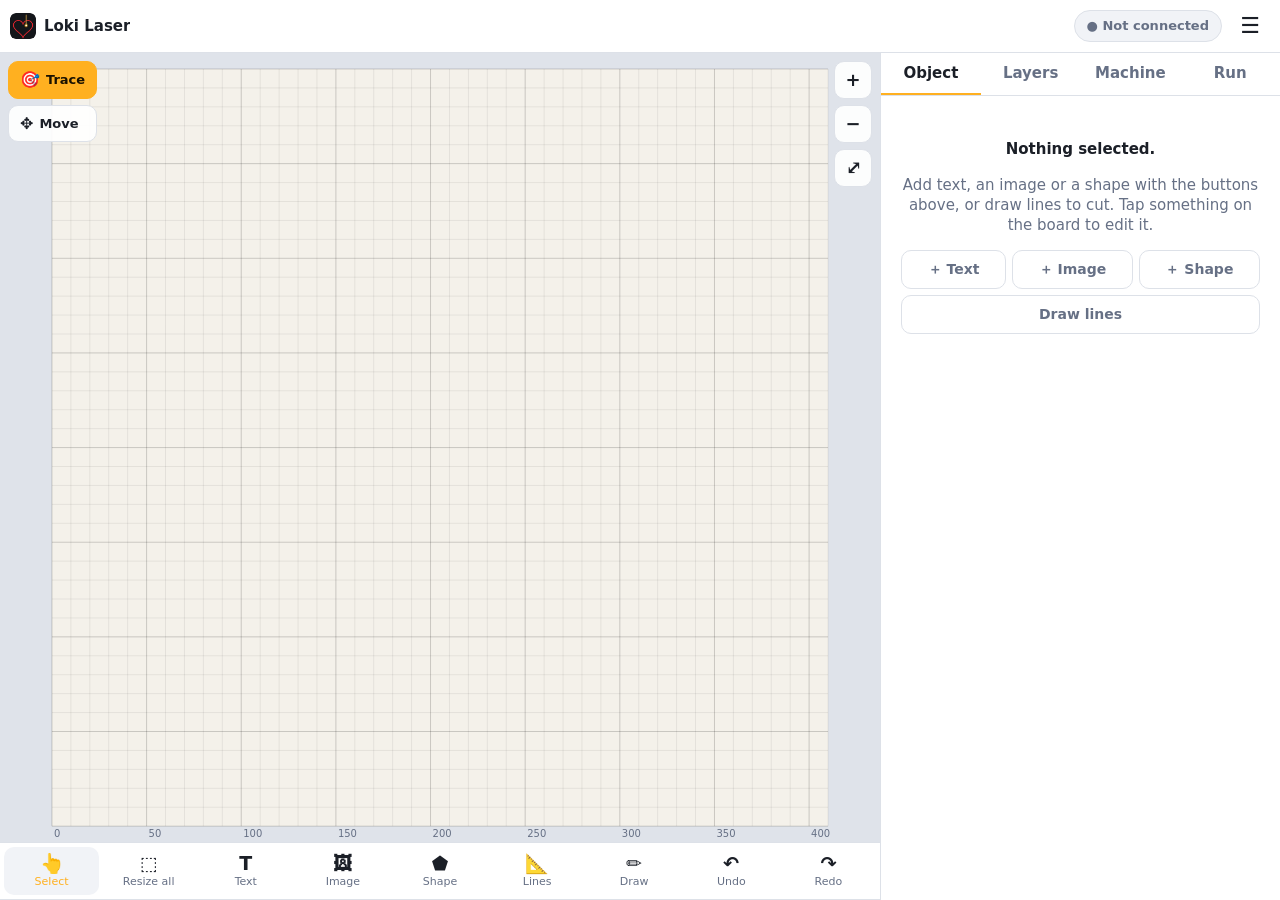
<file: index.html>
<!doctype html>
<html lang="en">
<head>
  <meta charset="utf-8">
  <meta name="viewport" content="width=device-width, initial-scale=1, viewport-fit=cover, interactive-widget=resizes-content">
  <title>Loki Laser</title>
  <meta name="description" content="Engrave and cut with your SculpFun laser over Bluetooth">
  <meta name="theme-color" content="#14161a">
  <link rel="manifest" href="manifest.webmanifest">
  <link rel="icon" href="icons/icon-192.png">
  <link rel="apple-touch-icon" href="icons/icon-192.png">
  <link rel="stylesheet" href="css/app.css">
</head>
<body>
  <header class="top">
    <div class="brand"><img src="icons/icon-192.png" alt=""><span>Loki Laser</span></div>
    <button id="statusPill" class="pill off" title="Machine">● Not connected</button>
    <button id="menuBtn" class="iconbtn" aria-label="Menu">☰</button>
  </header>

  <div id="updateBar" class="updatebar" hidden>New version ready. <button id="updateNow">Update now</button></div>

  <main class="layout">
    <section class="stage">
      <canvas id="cv"></canvas>
      <div class="zoomctl">
        <button data-zoom="in" aria-label="Zoom in">+</button>
        <button data-zoom="out" aria-label="Zoom out">−</button>
        <button data-zoom="fit" aria-label="Fit">⤢</button>
      </div>
      <div class="stagebtns" id="stageBtns">
        <button id="btnShowWhere"><i>🎯</i>Trace</button>
        <button id="btnMove"><i>✥</i>Move</button>
      </div>
      <div id="drawBar" class="drawbar" hidden>
        <span id="drawHint">Tap to add points</span>
        <button id="lineUndo">Undo point</button>
        <button id="lineClose">Close shape</button>
        <button id="lineFinish" class="primary">Done</button>
      </div>
      <div id="previewBar" class="drawbar" hidden>
        <span id="previewInfo"></span>
        <button id="previewClose" class="primary">Close preview</button>
      </div>
    </section>

    <nav class="tools" id="tools">
      <button data-tool="select" class="on"><i>👆</i><span>Select</span></button>
      <button data-act="all"><i>⬚</i><span>Resize all</span></button>
      <button data-add="text"><i>T</i><span>Text</span></button>
      <button data-add="image"><i>🖼</i><span>Image</span></button>
      <button data-add="shape"><i>⬟</i><span>Shape</span></button>
      <button data-tool="line"><i>📐</i><span>Lines</span></button>
      <button data-tool="draw"><i>✏️</i><span>Draw</span></button>
      <button data-act="undo"><i>↶</i><span>Undo</span></button>
      <button data-act="redo"><i>↷</i><span>Redo</span></button>
    </nav>

    <section class="panel">
      <div class="tabs" role="tablist">
        <button data-tab="object" class="on">Object</button>
        <button data-tab="layers">Layers</button>
        <button data-tab="machine">Machine</button>
        <button data-tab="run">Run</button>
      </div>
      <div class="tabbody" id="tabbody"></div>
    </section>
  </main>

  <input type="file" id="fileImage" accept="image/*,.svg" hidden>
  <input type="file" id="fileProject" accept=".json,.sfs" hidden>
  <input type="file" id="fileFont" accept=".ttf,.otf,.woff" hidden>
  <div id="sheet" class="sheet" hidden><div class="sheet-card" id="sheetCard"></div></div>
  <button id="estop" class="estop" hidden aria-label="Emergency stop"><b>STOP</b><span>emergency</span></button>
  <div id="toast" class="toast"></div>

  <script src="vendor/opentype.min.js"></script>
  <script type="module" src="js/main.js"></script>
</body>
</html>
</file>
<file: css/app.css>
[hidden] { display: none !important; }
:root {
  --bg: #14161a; --panel: #1c1f25; --card: #242830; --line-c: #323743; --text: #e9ecf1; --muted: #9aa3b2;
  --accent: #ffb020; --accent-ink: #1a1200; --danger: #ff5a5f; --ok: #3ccf91;
  --stage: #0f1114; --bed: #f4f1ea; --grid: rgba(0,0,0,.07); --grid-major: rgba(0,0,0,.18);
  --cut: #e5262f; --line: #1f6fff; --engrave: rgba(30,30,30,.85); --travel: rgba(0,140,255,.35);
  --r: 12px;
  color-scheme: dark;
}
@media (prefers-color-scheme: light) {
  :root:not([data-theme="dark"]) { --bg: #f3f4f7; --panel: #ffffff; --card: #f1f3f7; --line-c: #dde1e8; --text: #1b1f27; --muted: #667085;
    --stage: #dfe3ea; color-scheme: light; }
}
:root[data-theme="light"] { --bg: #f3f4f7; --panel: #ffffff; --card: #f1f3f7; --line-c: #dde1e8; --text: #1b1f27; --muted: #667085;
    --stage: #dfe3ea; color-scheme: light; }

* { box-sizing: border-box; -webkit-tap-highlight-color: transparent; }
html, body { margin: 0; height: 100%; background: var(--bg); color: var(--text); font: 15px/1.35 system-ui, -apple-system, "Segoe UI", Roboto, sans-serif; overscroll-behavior: none; }
body { display: flex; flex-direction: column; height: 100%; overflow: hidden; }
button, input, select, textarea { font: inherit; color: inherit; }
button { cursor: pointer; }

.top { display: flex; align-items: center; gap: 8px; padding: 6px 10px; padding-top: max(6px, env(safe-area-inset-top)); background: var(--panel); border-bottom: 1px solid var(--line-c); }
.brand { display: flex; align-items: center; gap: 8px; font-weight: 700; flex: 1; min-width: 0; }
.brand img { width: 26px; height: 26px; border-radius: 6px; }
.brand span { white-space: nowrap; overflow: hidden; text-overflow: ellipsis; }
.pill { border: 1px solid var(--line-c); background: var(--card); border-radius: 999px; padding: 6px 12px; font-size: 13px; font-weight: 600; white-space: nowrap; max-width: 52vw; overflow: hidden; text-overflow: ellipsis; }
.pill.off { color: var(--muted); }
.pill.idle { color: var(--ok); }
.pill.run { color: var(--accent); }
.pill.alarm { color: var(--danger); }
.iconbtn { border: 0; background: transparent; font-size: 22px; width: 40px; height: 40px; border-radius: 10px; }
.iconbtn:active { background: var(--card); }

.updatebar { background: var(--accent); color: var(--accent-ink); padding: 8px 12px; font-weight: 600; display: flex; gap: 10px; align-items: center; justify-content: center; }
.updatebar button { border: 0; border-radius: 8px; padding: 4px 10px; background: var(--accent-ink); color: var(--accent); font-weight: 700; }

.layout { flex: 1; display: flex; flex-direction: column; min-height: 0; }
.stage { position: relative; flex: 1 1 46%; min-height: 200px; background: var(--stage); overflow: hidden; touch-action: none; }
.stage canvas { position: absolute; inset: 0; display: block; touch-action: none; }
.zoomctl { position: absolute; right: 8px; top: 8px; display: flex; flex-direction: column; gap: 6px; }
.zoomctl button { width: 38px; height: 38px; border-radius: 10px; border: 1px solid var(--line-c); background: color-mix(in srgb, var(--panel) 92%, transparent); font-size: 18px; font-weight: 700; }
.drawbar { position: absolute; left: 8px; right: 54px; bottom: 8px; display: flex; flex-wrap: wrap; gap: 6px; align-items: center; background: color-mix(in srgb, var(--panel) 94%, transparent); border: 1px solid var(--line-c); border-radius: var(--r); padding: 6px 8px; }
.drawbar span { flex: 1 1 120px; font-size: 13px; color: var(--muted); }
.drawbar button { border: 1px solid var(--line-c); background: var(--card); border-radius: 9px; padding: 6px 10px; font-size: 13px; font-weight: 600; }
button.primary, .drawbar button.primary { background: var(--accent); color: var(--accent-ink); border-color: var(--accent); }

.tools { display: flex; overflow-x: auto; gap: 2px; padding: 4px; background: var(--panel); border-top: 1px solid var(--line-c); border-bottom: 1px solid var(--line-c); scrollbar-width: none; }
.tools::-webkit-scrollbar { display: none; }
.tools button { flex: 1 0 58px; display: flex; flex-direction: column; align-items: center; gap: 1px; border: 0; background: transparent; padding: 5px 2px; border-radius: 10px; font-size: 11px; color: var(--muted); }
.tools button i { font-style: normal; font-size: 19px; line-height: 22px; color: var(--text); font-weight: 700; }
.tools button.on { background: var(--card); color: var(--accent); }

.panel { flex: 0 1 44%; min-height: 150px; display: flex; flex-direction: column; background: var(--panel); }
.tabs { display: flex; border-bottom: 1px solid var(--line-c); }
.tabs button { flex: 1; border: 0; background: transparent; padding: 10px 4px; font-weight: 600; color: var(--muted); border-bottom: 2px solid transparent; }
.tabs button.on { color: var(--text); border-bottom-color: var(--accent); }
.tabbody { flex: 1; overflow-y: auto; padding: 10px 12px calc(16px + env(safe-area-inset-bottom)); -webkit-overflow-scrolling: touch; }

@media (min-width: 900px) and (orientation: landscape) {
  .layout { display: grid; grid-template-columns: 1fr 400px; grid-template-rows: 1fr auto; }
  .stage { grid-column: 1; grid-row: 1; }
  .tools { grid-column: 1; grid-row: 2; }
  .panel { grid-column: 2; grid-row: 1 / span 2; border-left: 1px solid var(--line-c); }
}

/* form bits */
.sec { background: var(--card); border: 1px solid var(--line-c); border-radius: var(--r); padding: 10px; margin-bottom: 10px; }
.sec h3 { margin: 0 0 8px; font-size: 13px; text-transform: uppercase; letter-spacing: .04em; color: var(--muted); display: flex; align-items: center; gap: 8px; }
.sec h3 .grow { flex: 1; }
.row { display: flex; gap: 8px; align-items: center; margin: 6px 0; flex-wrap: wrap; }
.row > label { flex: 0 0 96px; font-size: 13px; color: var(--muted); }
.row > .ctl { flex: 1 1 140px; min-width: 0; display: flex; gap: 6px; align-items: center; }
.grid2 { display: grid; grid-template-columns: 1fr 1fr; gap: 6px 10px; }
.grid3 { display: grid; grid-template-columns: repeat(3, 1fr); gap: 6px; }
.fld { display: flex; flex-direction: column; gap: 2px; font-size: 12px; color: var(--muted); min-width: 0; }
input[type=number], input[type=text], select, textarea { width: 100%; min-width: 0; background: var(--panel); border: 1px solid var(--line-c); border-radius: 9px; padding: 8px; color: var(--text); }
textarea { resize: vertical; min-height: 56px; font-size: 16px; }
input[type=range] { flex: 1; min-width: 0; accent-color: var(--accent); }
.val { min-width: 46px; text-align: right; font-variant-numeric: tabular-nums; font-size: 13px; }
.seg { display: flex; background: var(--panel); border: 1px solid var(--line-c); border-radius: 10px; padding: 3px; gap: 3px; width: 100%; }
.seg button { flex: 1; border: 0; background: transparent; border-radius: 8px; padding: 8px 4px; font-weight: 600; font-size: 13px; color: var(--muted); }
.seg button.on { background: var(--accent); color: var(--accent-ink); }
.seg.big button { padding: 11px 4px; font-size: 14px; }
.btn { border: 1px solid var(--line-c); background: var(--panel); border-radius: 10px; padding: 9px 12px; font-weight: 600; font-size: 14px; }
.btn:active { filter: brightness(1.2); }
.btn.primary { background: var(--accent); border-color: var(--accent); color: var(--accent-ink); }
.btn.danger { color: var(--danger); }
.btn.full { width: 100%; }
.btn[disabled] { opacity: .45; }
.btns { display: flex; gap: 6px; flex-wrap: wrap; }
.btns .btn { flex: 1 1 auto; }
.switch { position: relative; width: 50px; height: 30px; flex: 0 0 50px; }
.switch input { opacity: 0; width: 0; height: 0; }
.switch span { position: absolute; inset: 0; background: var(--line-c); border-radius: 999px; transition: .15s; }
.switch span::after { content: ""; position: absolute; left: 3px; top: 3px; width: 24px; height: 24px; border-radius: 50%; background: #fff; transition: .15s; }
.switch input:checked + span { background: var(--accent); }
.switch input:checked + span::after { transform: translateX(20px); }
.hint { font-size: 12.5px; color: var(--muted); margin: 6px 0; }
.hint.warn { color: var(--accent); }
.empty { text-align: center; color: var(--muted); padding: 18px 8px; }
.empty b { color: var(--text); }

.layers { list-style: none; margin: 0; padding: 0; }
.layers li { display: flex; align-items: center; gap: 8px; padding: 8px; border-radius: 10px; border: 1px solid var(--line-c); margin-bottom: 6px; background: var(--card); }
.layers li.on { border-color: var(--accent); }
.layers li .nm { flex: 1; min-width: 0; overflow: hidden; text-overflow: ellipsis; white-space: nowrap; }
.layers li .tag { font-size: 11px; padding: 2px 7px; border-radius: 999px; background: var(--panel); color: var(--muted); }
.layers li .tag.cut { color: var(--cut); }
.layers li .tag.line { color: var(--line); }
.layers li button { border: 0; background: transparent; font-size: 16px; padding: 4px 6px; color: var(--muted); }

.jog { display: grid; grid-template-columns: repeat(3, 1fr); gap: 6px; max-width: 280px; margin: 0 auto; }
.jog button { height: 54px; border-radius: 12px; border: 1px solid var(--line-c); background: var(--panel); font-size: 20px; font-weight: 700; }
.jog button.c { font-size: 12px; }
.console { height: 150px; overflow-y: auto; background: #0b0c0e; color: #b6f3c8; font: 12px/1.35 ui-monospace, Menlo, monospace; padding: 6px 8px; border-radius: 9px; white-space: pre-wrap; word-break: break-all; }
.console .out { color: #8ab4ff; }
.console .err { color: #ff8a8a; }
.progress { height: 12px; border-radius: 999px; background: var(--panel); overflow: hidden; border: 1px solid var(--line-c); }
.progress > div { height: 100%; width: 0; background: var(--accent); transition: width .3s; }
.stat { display: flex; justify-content: space-between; font-size: 13px; margin: 4px 0; }
.stat b { font-variant-numeric: tabular-nums; }

.sheet { position: fixed; inset: 0; background: rgba(0,0,0,.5); display: flex; align-items: flex-end; justify-content: center; z-index: 50; }
.sheet[hidden] { display: none; }
.sheet-card { background: var(--panel); width: 100%; max-width: 560px; max-height: 86dvh; overflow-y: auto; border-radius: 18px 18px 0 0; padding: 14px 14px calc(18px + env(safe-area-inset-bottom)); }
.sheet-card h2 { margin: 2px 0 12px; font-size: 18px; }
.shapegrid { display: grid; grid-template-columns: repeat(3, 1fr); gap: 8px; }
.shapegrid button { border: 1px solid var(--line-c); background: var(--card); border-radius: 12px; padding: 10px 4px; display: flex; flex-direction: column; align-items: center; gap: 4px; font-size: 12px; }
.shapegrid svg { width: 44px; height: 44px; }
.menu button { display: block; width: 100%; text-align: left; border: 0; background: transparent; padding: 12px 6px; border-bottom: 1px solid var(--line-c); font-size: 15px; }
.toast { position: fixed; left: 50%; bottom: 24px; transform: translateX(-50%) translateY(40px); background: #222; color: #fff; padding: 10px 16px; border-radius: 12px; font-size: 14px; opacity: 0; transition: .25s; pointer-events: none; z-index: 60; max-width: 90vw; text-align: center; }
.toast.show { opacity: 1; transform: translateX(-50%) translateY(0); }
.toast.err { background: #8a1c20; }

.stagebtns { position: absolute; left: 8px; top: 8px; display: flex; flex-direction: column; gap: 6px; }
.stagebtns button { display: flex; align-items: center; gap: 6px; border: 1px solid var(--line-c); background: color-mix(in srgb, var(--panel) 92%, transparent); border-radius: 10px; padding: 7px 11px; font-weight: 700; font-size: 13px; color: var(--text); }
.stagebtns button i { font-style: normal; font-size: 16px; }
.stagebtns button:first-child { background: var(--accent); color: var(--accent-ink); border-color: var(--accent); }

.bigchoice { display: grid; grid-template-columns: 1fr 1fr; gap: 10px; }
.bigchoice button { display: flex; flex-direction: column; align-items: center; gap: 6px; padding: 18px 10px; border-radius: 14px; border: 2px solid var(--accent); background: var(--card); color: var(--text); text-align: center; }
.bigchoice button i { font-style: normal; font-size: 34px; line-height: 1; color: var(--accent); }
.bigchoice button b { font-size: 17px; }
.bigchoice button span { font-size: 12.5px; color: var(--muted); }
.bigchoice button:active { background: var(--accent); color: var(--accent-ink); }

.estop { position: fixed; right: max(14px, env(safe-area-inset-right, 0px)); bottom: calc(16px + env(safe-area-inset-bottom, 0px)); z-index: 80;
  width: 84px; height: 84px; border-radius: 50%; border: 4px solid #ffd400; background: radial-gradient(circle at 35% 30%, #ff4a4a, #c40000 70%);
  color: #fff; display: flex; flex-direction: column; align-items: center; justify-content: center; box-shadow: 0 6px 18px rgba(0,0,0,.45), 0 0 0 3px #111; }
.estop b { font-size: 20px; letter-spacing: .04em; line-height: 1; }
.estop span { font-size: 9.5px; text-transform: uppercase; letter-spacing: .06em; opacity: .9; }
.estop:active { transform: scale(.94); }
.estop.busy { animation: estopPulse 1.2s ease-in-out infinite; }
@keyframes estopPulse { 50% { box-shadow: 0 6px 18px rgba(0,0,0,.45), 0 0 0 3px #111, 0 0 0 12px rgba(255,40,40,.35); } }
@media (prefers-reduced-motion: reduce) { .estop.busy { animation: none; } }
body.has-estop .tabbody { padding-bottom: calc(110px + env(safe-area-inset-bottom)); }
</file>
